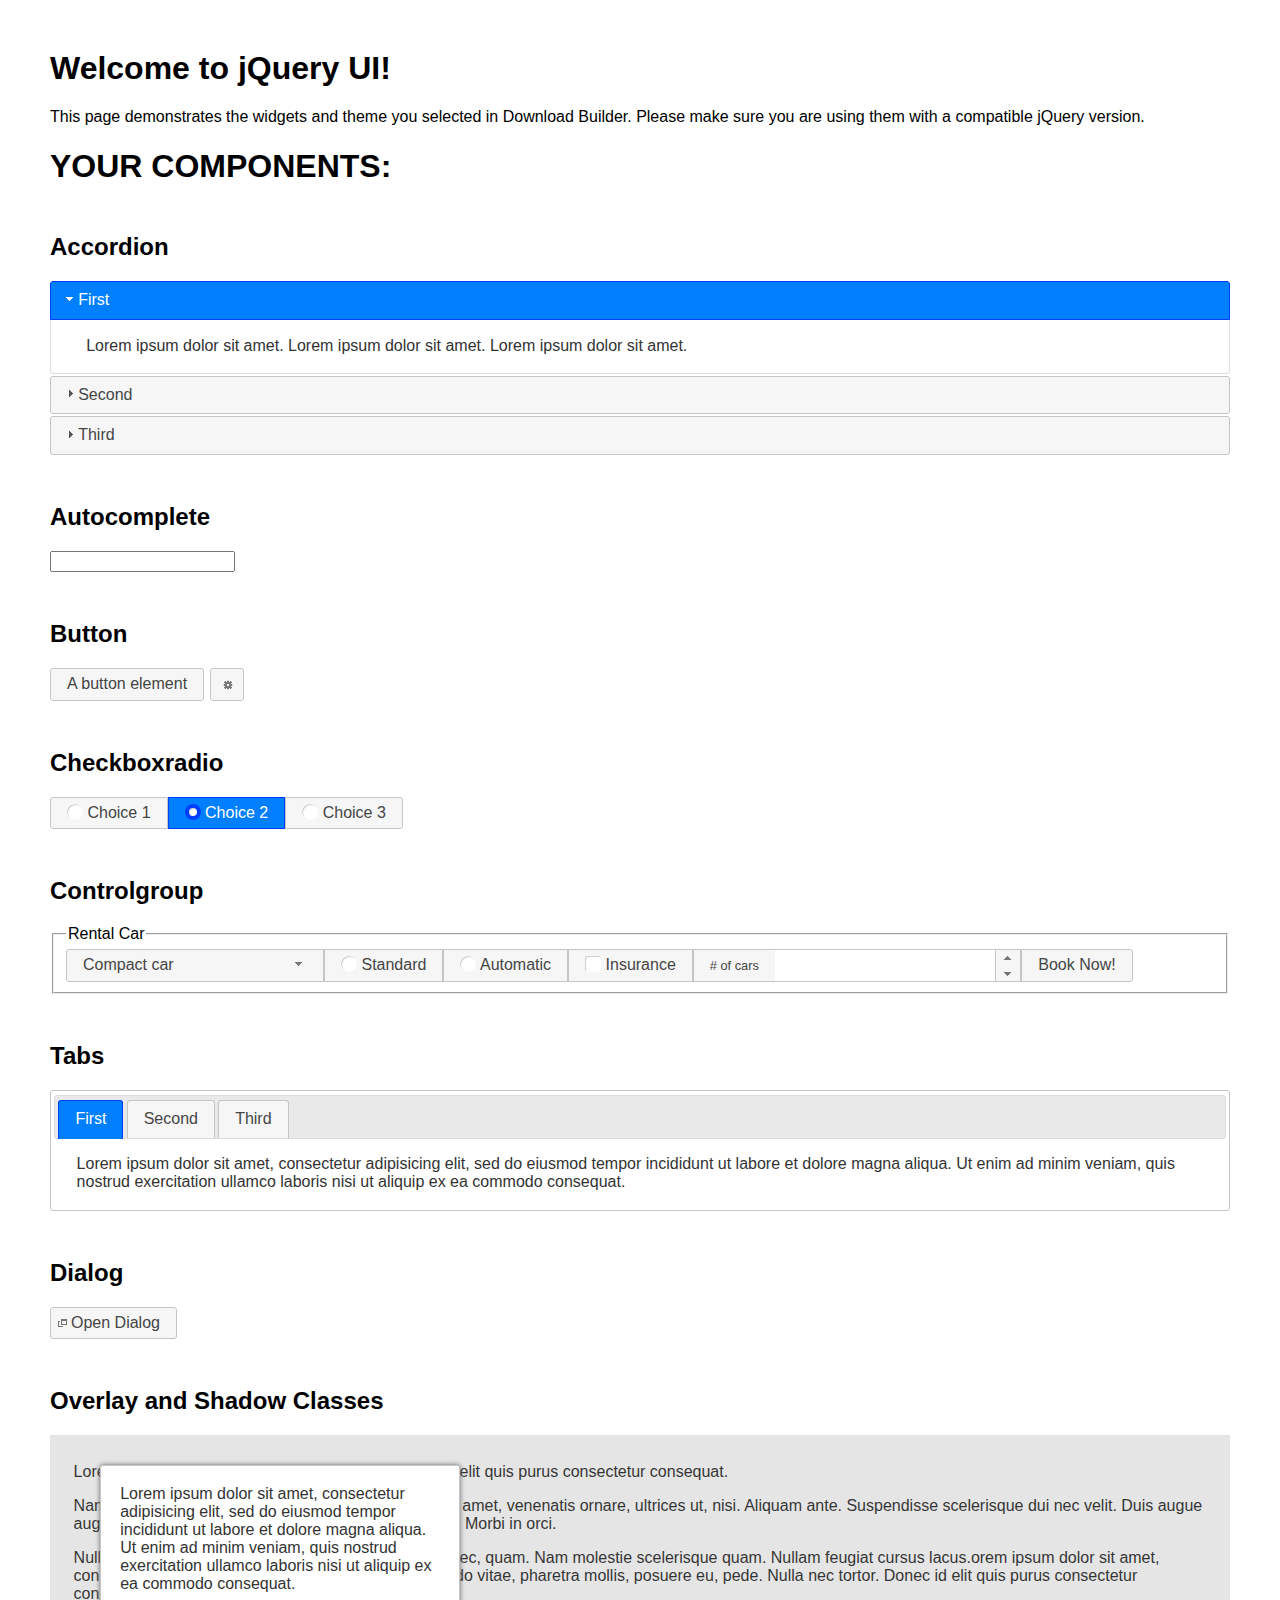
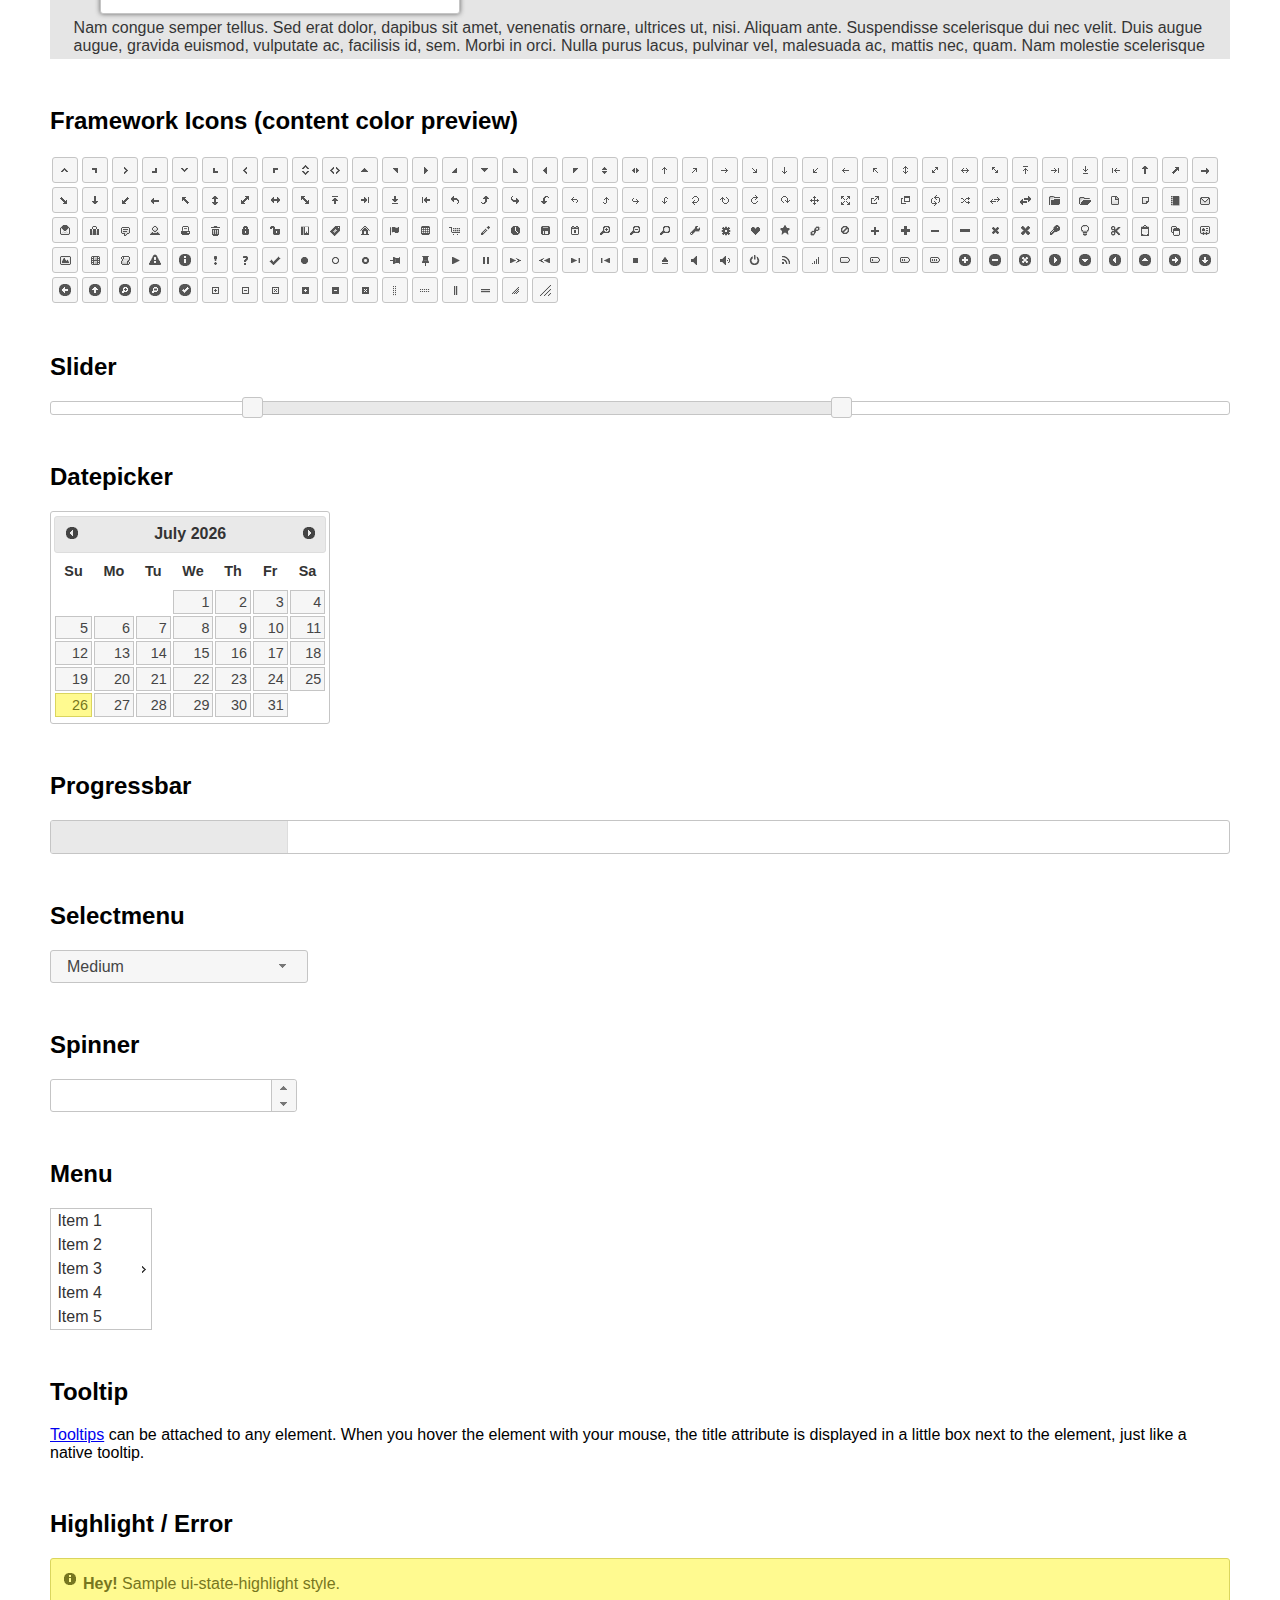
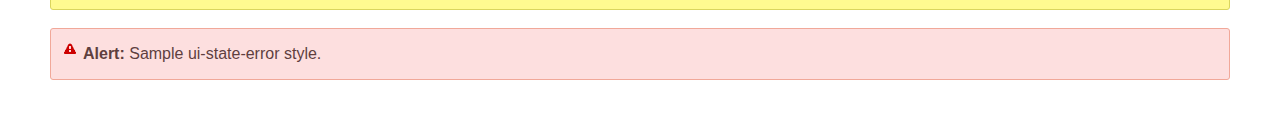
<file: jquery-ui-1.12.0/index.html>
<!doctype html>
<html lang="us">
<head>
	<meta charset="utf-8">
	<title>jQuery UI Example Page</title>
	<link href="jquery-ui.css" rel="stylesheet">
	<style>
	body{
		font-family: "Trebuchet MS", sans-serif;
		margin: 50px;
	}
	.demoHeaders {
		margin-top: 2em;
	}
	#dialog-link {
		padding: .4em 1em .4em 20px;
		text-decoration: none;
		position: relative;
	}
	#dialog-link span.ui-icon {
		margin: 0 5px 0 0;
		position: absolute;
		left: .2em;
		top: 50%;
		margin-top: -8px;
	}
	#icons {
		margin: 0;
		padding: 0;
	}
	#icons li {
		margin: 2px;
		position: relative;
		padding: 4px 0;
		cursor: pointer;
		float: left;
		list-style: none;
	}
	#icons span.ui-icon {
		float: left;
		margin: 0 4px;
	}
	.fakewindowcontain .ui-widget-overlay {
		position: absolute;
	}
	select {
		width: 200px;
	}
	</style>
</head>
<body>

<h1>Welcome to jQuery UI!</h1>

<div class="ui-widget">
	<p>This page demonstrates the widgets and theme you selected in Download Builder. Please make sure you are using them with a compatible jQuery version.</p>
</div>

<h1>YOUR COMPONENTS:</h1>


<!-- Accordion -->
<h2 class="demoHeaders">Accordion</h2>
<div id="accordion">
	<h3>First</h3>
	<div>Lorem ipsum dolor sit amet. Lorem ipsum dolor sit amet. Lorem ipsum dolor sit amet.</div>
	<h3>Second</h3>
	<div>Phasellus mattis tincidunt nibh.</div>
	<h3>Third</h3>
	<div>Nam dui erat, auctor a, dignissim quis.</div>
</div>



<!-- Autocomplete -->
<h2 class="demoHeaders">Autocomplete</h2>
<div>
	<input id="autocomplete" title="type &quot;a&quot;">
</div>



<!-- Button -->
<h2 class="demoHeaders">Button</h2>
<button id="button">A button element</button>
<button id="button-icon">An icon-only button</button>



<!-- Checkboxradio -->
<h2 class="demoHeaders">Checkboxradio</h2>
<form style="margin-top: 1em;">
	<div id="radioset">
		<input type="radio" id="radio1" name="radio"><label for="radio1">Choice 1</label>
		<input type="radio" id="radio2" name="radio" checked="checked"><label for="radio2">Choice 2</label>
		<input type="radio" id="radio3" name="radio"><label for="radio3">Choice 3</label>
	</div>
</form>



<!-- Controlgroup -->
<h2 class="demoHeaders">Controlgroup</h2>
<fieldset>
	<legend>Rental Car</legend>
	<div id="controlgroup">
		<select id="car-type">
			<option>Compact car</option>
			<option>Midsize car</option>
			<option>Full size car</option>
			<option>SUV</option>
			<option>Luxury</option>
			<option>Truck</option>
			<option>Van</option>
		</select>
		<label for="transmission-standard">Standard</label>
		<input type="radio" name="transmission" id="transmission-standard">
		<label for="transmission-automatic">Automatic</label>
		<input type="radio" name="transmission" id="transmission-automatic">
		<label for="insurance">Insurance</label>
		<input type="checkbox" name="insurance" id="insurance">
		<label for="horizontal-spinner" class="ui-controlgroup-label"># of cars</label>
		<input id="horizontal-spinner" class="ui-spinner-input">
		<button>Book Now!</button>
	</div>
</fieldset>



<!-- Tabs -->
<h2 class="demoHeaders">Tabs</h2>
<div id="tabs">
	<ul>
		<li><a href="#tabs-1">First</a></li>
		<li><a href="#tabs-2">Second</a></li>
		<li><a href="#tabs-3">Third</a></li>
	</ul>
	<div id="tabs-1">Lorem ipsum dolor sit amet, consectetur adipisicing elit, sed do eiusmod tempor incididunt ut labore et dolore magna aliqua. Ut enim ad minim veniam, quis nostrud exercitation ullamco laboris nisi ut aliquip ex ea commodo consequat.</div>
	<div id="tabs-2">Phasellus mattis tincidunt nibh. Cras orci urna, blandit id, pretium vel, aliquet ornare, felis. Maecenas scelerisque sem non nisl. Fusce sed lorem in enim dictum bibendum.</div>
	<div id="tabs-3">Nam dui erat, auctor a, dignissim quis, sollicitudin eu, felis. Pellentesque nisi urna, interdum eget, sagittis et, consequat vestibulum, lacus. Mauris porttitor ullamcorper augue.</div>
</div>



<h2 class="demoHeaders">Dialog</h2>
<p>
	<button id="dialog-link" class="ui-button ui-corner-all ui-widget">
		<span class="ui-icon ui-icon-newwin"></span>Open Dialog
	</button>
</p>

<h2 class="demoHeaders">Overlay and Shadow Classes</h2>
<div style="position: relative; width: 96%; height: 200px; padding:1% 2%; overflow:hidden;" class="fakewindowcontain">
	<p>Lorem ipsum dolor sit amet,  Nulla nec tortor. Donec id elit quis purus consectetur consequat. </p><p>Nam congue semper tellus. Sed erat dolor, dapibus sit amet, venenatis ornare, ultrices ut, nisi. Aliquam ante. Suspendisse scelerisque dui nec velit. Duis augue augue, gravida euismod, vulputate ac, facilisis id, sem. Morbi in orci. </p><p>Nulla purus lacus, pulvinar vel, malesuada ac, mattis nec, quam. Nam molestie scelerisque quam. Nullam feugiat cursus lacus.orem ipsum dolor sit amet, consectetur adipiscing elit. Donec libero risus, commodo vitae, pharetra mollis, posuere eu, pede. Nulla nec tortor. Donec id elit quis purus consectetur consequat. </p><p>Nam congue semper tellus. Sed erat dolor, dapibus sit amet, venenatis ornare, ultrices ut, nisi. Aliquam ante. Suspendisse scelerisque dui nec velit. Duis augue augue, gravida euismod, vulputate ac, facilisis id, sem. Morbi in orci. Nulla purus lacus, pulvinar vel, malesuada ac, mattis nec, quam. Nam molestie scelerisque quam. </p><p>Nullam feugiat cursus lacus.orem ipsum dolor sit amet, consectetur adipiscing elit. Donec libero risus, commodo vitae, pharetra mollis, posuere eu, pede. Nulla nec tortor. Donec id elit quis purus consectetur consequat. Nam congue semper tellus. Sed erat dolor, dapibus sit amet, venenatis ornare, ultrices ut, nisi. Aliquam ante. </p><p>Suspendisse scelerisque dui nec velit. Duis augue augue, gravida euismod, vulputate ac, facilisis id, sem. Morbi in orci. Nulla purus lacus, pulvinar vel, malesuada ac, mattis nec, quam. Nam molestie scelerisque quam. Nullam feugiat cursus lacus.orem ipsum dolor sit amet, consectetur adipiscing elit. Donec libero risus, commodo vitae, pharetra mollis, posuere eu, pede. Nulla nec tortor. Donec id elit quis purus consectetur consequat. Nam congue semper tellus. Sed erat dolor, dapibus sit amet, venenatis ornare, ultrices ut, nisi. </p>

	<!-- ui-dialog -->
	<div class="ui-widget-overlay ui-front"></div>
	<div style="position: absolute; width: 320px; left: 50px; top: 30px; padding: 1.2em" class="ui-widget ui-front ui-widget-content ui-corner-all ui-widget-shadow">
		Lorem ipsum dolor sit amet, consectetur adipisicing elit, sed do eiusmod tempor incididunt ut labore et dolore magna aliqua. Ut enim ad minim veniam, quis nostrud exercitation ullamco laboris nisi ut aliquip ex ea commodo consequat.
	</div>

</div>

<!-- ui-dialog -->
<div id="dialog" title="Dialog Title">
	<p>Lorem ipsum dolor sit amet, consectetur adipisicing elit, sed do eiusmod tempor incididunt ut labore et dolore magna aliqua. Ut enim ad minim veniam, quis nostrud exercitation ullamco laboris nisi ut aliquip ex ea commodo consequat.</p>
</div>



<h2 class="demoHeaders">Framework Icons (content color preview)</h2>
<ul id="icons" class="ui-widget ui-helper-clearfix">
	<li class="ui-state-default ui-corner-all" title=".ui-icon-caret-1-n"><span class="ui-icon ui-icon-caret-1-n"></span></li>
	<li class="ui-state-default ui-corner-all" title=".ui-icon-caret-1-ne"><span class="ui-icon ui-icon-caret-1-ne"></span></li>
	<li class="ui-state-default ui-corner-all" title=".ui-icon-caret-1-e"><span class="ui-icon ui-icon-caret-1-e"></span></li>
	<li class="ui-state-default ui-corner-all" title=".ui-icon-caret-1-se"><span class="ui-icon ui-icon-caret-1-se"></span></li>
	<li class="ui-state-default ui-corner-all" title=".ui-icon-caret-1-s"><span class="ui-icon ui-icon-caret-1-s"></span></li>
	<li class="ui-state-default ui-corner-all" title=".ui-icon-caret-1-sw"><span class="ui-icon ui-icon-caret-1-sw"></span></li>
	<li class="ui-state-default ui-corner-all" title=".ui-icon-caret-1-w"><span class="ui-icon ui-icon-caret-1-w"></span></li>
	<li class="ui-state-default ui-corner-all" title=".ui-icon-caret-1-nw"><span class="ui-icon ui-icon-caret-1-nw"></span></li>
	<li class="ui-state-default ui-corner-all" title=".ui-icon-caret-2-n-s"><span class="ui-icon ui-icon-caret-2-n-s"></span></li>
	<li class="ui-state-default ui-corner-all" title=".ui-icon-caret-2-e-w"><span class="ui-icon ui-icon-caret-2-e-w"></span></li>
	<li class="ui-state-default ui-corner-all" title=".ui-icon-triangle-1-n"><span class="ui-icon ui-icon-triangle-1-n"></span></li>
	<li class="ui-state-default ui-corner-all" title=".ui-icon-triangle-1-ne"><span class="ui-icon ui-icon-triangle-1-ne"></span></li>
	<li class="ui-state-default ui-corner-all" title=".ui-icon-triangle-1-e"><span class="ui-icon ui-icon-triangle-1-e"></span></li>
	<li class="ui-state-default ui-corner-all" title=".ui-icon-triangle-1-se"><span class="ui-icon ui-icon-triangle-1-se"></span></li>
	<li class="ui-state-default ui-corner-all" title=".ui-icon-triangle-1-s"><span class="ui-icon ui-icon-triangle-1-s"></span></li>
	<li class="ui-state-default ui-corner-all" title=".ui-icon-triangle-1-sw"><span class="ui-icon ui-icon-triangle-1-sw"></span></li>
	<li class="ui-state-default ui-corner-all" title=".ui-icon-triangle-1-w"><span class="ui-icon ui-icon-triangle-1-w"></span></li>
	<li class="ui-state-default ui-corner-all" title=".ui-icon-triangle-1-nw"><span class="ui-icon ui-icon-triangle-1-nw"></span></li>
	<li class="ui-state-default ui-corner-all" title=".ui-icon-triangle-2-n-s"><span class="ui-icon ui-icon-triangle-2-n-s"></span></li>
	<li class="ui-state-default ui-corner-all" title=".ui-icon-triangle-2-e-w"><span class="ui-icon ui-icon-triangle-2-e-w"></span></li>
	<li class="ui-state-default ui-corner-all" title=".ui-icon-arrow-1-n"><span class="ui-icon ui-icon-arrow-1-n"></span></li>
	<li class="ui-state-default ui-corner-all" title=".ui-icon-arrow-1-ne"><span class="ui-icon ui-icon-arrow-1-ne"></span></li>
	<li class="ui-state-default ui-corner-all" title=".ui-icon-arrow-1-e"><span class="ui-icon ui-icon-arrow-1-e"></span></li>
	<li class="ui-state-default ui-corner-all" title=".ui-icon-arrow-1-se"><span class="ui-icon ui-icon-arrow-1-se"></span></li>
	<li class="ui-state-default ui-corner-all" title=".ui-icon-arrow-1-s"><span class="ui-icon ui-icon-arrow-1-s"></span></li>
	<li class="ui-state-default ui-corner-all" title=".ui-icon-arrow-1-sw"><span class="ui-icon ui-icon-arrow-1-sw"></span></li>
	<li class="ui-state-default ui-corner-all" title=".ui-icon-arrow-1-w"><span class="ui-icon ui-icon-arrow-1-w"></span></li>
	<li class="ui-state-default ui-corner-all" title=".ui-icon-arrow-1-nw"><span class="ui-icon ui-icon-arrow-1-nw"></span></li>
	<li class="ui-state-default ui-corner-all" title=".ui-icon-arrow-2-n-s"><span class="ui-icon ui-icon-arrow-2-n-s"></span></li>
	<li class="ui-state-default ui-corner-all" title=".ui-icon-arrow-2-ne-sw"><span class="ui-icon ui-icon-arrow-2-ne-sw"></span></li>
	<li class="ui-state-default ui-corner-all" title=".ui-icon-arrow-2-e-w"><span class="ui-icon ui-icon-arrow-2-e-w"></span></li>
	<li class="ui-state-default ui-corner-all" title=".ui-icon-arrow-2-se-nw"><span class="ui-icon ui-icon-arrow-2-se-nw"></span></li>
	<li class="ui-state-default ui-corner-all" title=".ui-icon-arrowstop-1-n"><span class="ui-icon ui-icon-arrowstop-1-n"></span></li>
	<li class="ui-state-default ui-corner-all" title=".ui-icon-arrowstop-1-e"><span class="ui-icon ui-icon-arrowstop-1-e"></span></li>
	<li class="ui-state-default ui-corner-all" title=".ui-icon-arrowstop-1-s"><span class="ui-icon ui-icon-arrowstop-1-s"></span></li>
	<li class="ui-state-default ui-corner-all" title=".ui-icon-arrowstop-1-w"><span class="ui-icon ui-icon-arrowstop-1-w"></span></li>
	<li class="ui-state-default ui-corner-all" title=".ui-icon-arrowthick-1-n"><span class="ui-icon ui-icon-arrowthick-1-n"></span></li>
	<li class="ui-state-default ui-corner-all" title=".ui-icon-arrowthick-1-ne"><span class="ui-icon ui-icon-arrowthick-1-ne"></span></li>
	<li class="ui-state-default ui-corner-all" title=".ui-icon-arrowthick-1-e"><span class="ui-icon ui-icon-arrowthick-1-e"></span></li>
	<li class="ui-state-default ui-corner-all" title=".ui-icon-arrowthick-1-se"><span class="ui-icon ui-icon-arrowthick-1-se"></span></li>
	<li class="ui-state-default ui-corner-all" title=".ui-icon-arrowthick-1-s"><span class="ui-icon ui-icon-arrowthick-1-s"></span></li>
	<li class="ui-state-default ui-corner-all" title=".ui-icon-arrowthick-1-sw"><span class="ui-icon ui-icon-arrowthick-1-sw"></span></li>
	<li class="ui-state-default ui-corner-all" title=".ui-icon-arrowthick-1-w"><span class="ui-icon ui-icon-arrowthick-1-w"></span></li>
	<li class="ui-state-default ui-corner-all" title=".ui-icon-arrowthick-1-nw"><span class="ui-icon ui-icon-arrowthick-1-nw"></span></li>
	<li class="ui-state-default ui-corner-all" title=".ui-icon-arrowthick-2-n-s"><span class="ui-icon ui-icon-arrowthick-2-n-s"></span></li>
	<li class="ui-state-default ui-corner-all" title=".ui-icon-arrowthick-2-ne-sw"><span class="ui-icon ui-icon-arrowthick-2-ne-sw"></span></li>
	<li class="ui-state-default ui-corner-all" title=".ui-icon-arrowthick-2-e-w"><span class="ui-icon ui-icon-arrowthick-2-e-w"></span></li>
	<li class="ui-state-default ui-corner-all" title=".ui-icon-arrowthick-2-se-nw"><span class="ui-icon ui-icon-arrowthick-2-se-nw"></span></li>
	<li class="ui-state-default ui-corner-all" title=".ui-icon-arrowthickstop-1-n"><span class="ui-icon ui-icon-arrowthickstop-1-n"></span></li>
	<li class="ui-state-default ui-corner-all" title=".ui-icon-arrowthickstop-1-e"><span class="ui-icon ui-icon-arrowthickstop-1-e"></span></li>
	<li class="ui-state-default ui-corner-all" title=".ui-icon-arrowthickstop-1-s"><span class="ui-icon ui-icon-arrowthickstop-1-s"></span></li>
	<li class="ui-state-default ui-corner-all" title=".ui-icon-arrowthickstop-1-w"><span class="ui-icon ui-icon-arrowthickstop-1-w"></span></li>
	<li class="ui-state-default ui-corner-all" title=".ui-icon-arrowreturnthick-1-w"><span class="ui-icon ui-icon-arrowreturnthick-1-w"></span></li>
	<li class="ui-state-default ui-corner-all" title=".ui-icon-arrowreturnthick-1-n"><span class="ui-icon ui-icon-arrowreturnthick-1-n"></span></li>
	<li class="ui-state-default ui-corner-all" title=".ui-icon-arrowreturnthick-1-e"><span class="ui-icon ui-icon-arrowreturnthick-1-e"></span></li>
	<li class="ui-state-default ui-corner-all" title=".ui-icon-arrowreturnthick-1-s"><span class="ui-icon ui-icon-arrowreturnthick-1-s"></span></li>
	<li class="ui-state-default ui-corner-all" title=".ui-icon-arrowreturn-1-w"><span class="ui-icon ui-icon-arrowreturn-1-w"></span></li>
	<li class="ui-state-default ui-corner-all" title=".ui-icon-arrowreturn-1-n"><span class="ui-icon ui-icon-arrowreturn-1-n"></span></li>
	<li class="ui-state-default ui-corner-all" title=".ui-icon-arrowreturn-1-e"><span class="ui-icon ui-icon-arrowreturn-1-e"></span></li>
	<li class="ui-state-default ui-corner-all" title=".ui-icon-arrowreturn-1-s"><span class="ui-icon ui-icon-arrowreturn-1-s"></span></li>
	<li class="ui-state-default ui-corner-all" title=".ui-icon-arrowrefresh-1-w"><span class="ui-icon ui-icon-arrowrefresh-1-w"></span></li>
	<li class="ui-state-default ui-corner-all" title=".ui-icon-arrowrefresh-1-n"><span class="ui-icon ui-icon-arrowrefresh-1-n"></span></li>
	<li class="ui-state-default ui-corner-all" title=".ui-icon-arrowrefresh-1-e"><span class="ui-icon ui-icon-arrowrefresh-1-e"></span></li>
	<li class="ui-state-default ui-corner-all" title=".ui-icon-arrowrefresh-1-s"><span class="ui-icon ui-icon-arrowrefresh-1-s"></span></li>
	<li class="ui-state-default ui-corner-all" title=".ui-icon-arrow-4"><span class="ui-icon ui-icon-arrow-4"></span></li>
	<li class="ui-state-default ui-corner-all" title=".ui-icon-arrow-4-diag"><span class="ui-icon ui-icon-arrow-4-diag"></span></li>
	<li class="ui-state-default ui-corner-all" title=".ui-icon-extlink"><span class="ui-icon ui-icon-extlink"></span></li>
	<li class="ui-state-default ui-corner-all" title=".ui-icon-newwin"><span class="ui-icon ui-icon-newwin"></span></li>
	<li class="ui-state-default ui-corner-all" title=".ui-icon-refresh"><span class="ui-icon ui-icon-refresh"></span></li>
	<li class="ui-state-default ui-corner-all" title=".ui-icon-shuffle"><span class="ui-icon ui-icon-shuffle"></span></li>
	<li class="ui-state-default ui-corner-all" title=".ui-icon-transfer-e-w"><span class="ui-icon ui-icon-transfer-e-w"></span></li>
	<li class="ui-state-default ui-corner-all" title=".ui-icon-transferthick-e-w"><span class="ui-icon ui-icon-transferthick-e-w"></span></li>
	<li class="ui-state-default ui-corner-all" title=".ui-icon-folder-collapsed"><span class="ui-icon ui-icon-folder-collapsed"></span></li>
	<li class="ui-state-default ui-corner-all" title=".ui-icon-folder-open"><span class="ui-icon ui-icon-folder-open"></span></li>
	<li class="ui-state-default ui-corner-all" title=".ui-icon-document"><span class="ui-icon ui-icon-document"></span></li>
	<li class="ui-state-default ui-corner-all" title=".ui-icon-document-b"><span class="ui-icon ui-icon-document-b"></span></li>
	<li class="ui-state-default ui-corner-all" title=".ui-icon-note"><span class="ui-icon ui-icon-note"></span></li>
	<li class="ui-state-default ui-corner-all" title=".ui-icon-mail-closed"><span class="ui-icon ui-icon-mail-closed"></span></li>
	<li class="ui-state-default ui-corner-all" title=".ui-icon-mail-open"><span class="ui-icon ui-icon-mail-open"></span></li>
	<li class="ui-state-default ui-corner-all" title=".ui-icon-suitcase"><span class="ui-icon ui-icon-suitcase"></span></li>
	<li class="ui-state-default ui-corner-all" title=".ui-icon-comment"><span class="ui-icon ui-icon-comment"></span></li>
	<li class="ui-state-default ui-corner-all" title=".ui-icon-person"><span class="ui-icon ui-icon-person"></span></li>
	<li class="ui-state-default ui-corner-all" title=".ui-icon-print"><span class="ui-icon ui-icon-print"></span></li>
	<li class="ui-state-default ui-corner-all" title=".ui-icon-trash"><span class="ui-icon ui-icon-trash"></span></li>
	<li class="ui-state-default ui-corner-all" title=".ui-icon-locked"><span class="ui-icon ui-icon-locked"></span></li>
	<li class="ui-state-default ui-corner-all" title=".ui-icon-unlocked"><span class="ui-icon ui-icon-unlocked"></span></li>
	<li class="ui-state-default ui-corner-all" title=".ui-icon-bookmark"><span class="ui-icon ui-icon-bookmark"></span></li>
	<li class="ui-state-default ui-corner-all" title=".ui-icon-tag"><span class="ui-icon ui-icon-tag"></span></li>
	<li class="ui-state-default ui-corner-all" title=".ui-icon-home"><span class="ui-icon ui-icon-home"></span></li>
	<li class="ui-state-default ui-corner-all" title=".ui-icon-flag"><span class="ui-icon ui-icon-flag"></span></li>
	<li class="ui-state-default ui-corner-all" title=".ui-icon-calculator"><span class="ui-icon ui-icon-calculator"></span></li>
	<li class="ui-state-default ui-corner-all" title=".ui-icon-cart"><span class="ui-icon ui-icon-cart"></span></li>
	<li class="ui-state-default ui-corner-all" title=".ui-icon-pencil"><span class="ui-icon ui-icon-pencil"></span></li>
	<li class="ui-state-default ui-corner-all" title=".ui-icon-clock"><span class="ui-icon ui-icon-clock"></span></li>
	<li class="ui-state-default ui-corner-all" title=".ui-icon-disk"><span class="ui-icon ui-icon-disk"></span></li>
	<li class="ui-state-default ui-corner-all" title=".ui-icon-calendar"><span class="ui-icon ui-icon-calendar"></span></li>
	<li class="ui-state-default ui-corner-all" title=".ui-icon-zoomin"><span class="ui-icon ui-icon-zoomin"></span></li>
	<li class="ui-state-default ui-corner-all" title=".ui-icon-zoomout"><span class="ui-icon ui-icon-zoomout"></span></li>
	<li class="ui-state-default ui-corner-all" title=".ui-icon-search"><span class="ui-icon ui-icon-search"></span></li>
	<li class="ui-state-default ui-corner-all" title=".ui-icon-wrench"><span class="ui-icon ui-icon-wrench"></span></li>
	<li class="ui-state-default ui-corner-all" title=".ui-icon-gear"><span class="ui-icon ui-icon-gear"></span></li>
	<li class="ui-state-default ui-corner-all" title=".ui-icon-heart"><span class="ui-icon ui-icon-heart"></span></li>
	<li class="ui-state-default ui-corner-all" title=".ui-icon-star"><span class="ui-icon ui-icon-star"></span></li>
	<li class="ui-state-default ui-corner-all" title=".ui-icon-link"><span class="ui-icon ui-icon-link"></span></li>
	<li class="ui-state-default ui-corner-all" title=".ui-icon-cancel"><span class="ui-icon ui-icon-cancel"></span></li>
	<li class="ui-state-default ui-corner-all" title=".ui-icon-plus"><span class="ui-icon ui-icon-plus"></span></li>
	<li class="ui-state-default ui-corner-all" title=".ui-icon-plusthick"><span class="ui-icon ui-icon-plusthick"></span></li>
	<li class="ui-state-default ui-corner-all" title=".ui-icon-minus"><span class="ui-icon ui-icon-minus"></span></li>
	<li class="ui-state-default ui-corner-all" title=".ui-icon-minusthick"><span class="ui-icon ui-icon-minusthick"></span></li>
	<li class="ui-state-default ui-corner-all" title=".ui-icon-close"><span class="ui-icon ui-icon-close"></span></li>
	<li class="ui-state-default ui-corner-all" title=".ui-icon-closethick"><span class="ui-icon ui-icon-closethick"></span></li>
	<li class="ui-state-default ui-corner-all" title=".ui-icon-key"><span class="ui-icon ui-icon-key"></span></li>
	<li class="ui-state-default ui-corner-all" title=".ui-icon-lightbulb"><span class="ui-icon ui-icon-lightbulb"></span></li>
	<li class="ui-state-default ui-corner-all" title=".ui-icon-scissors"><span class="ui-icon ui-icon-scissors"></span></li>
	<li class="ui-state-default ui-corner-all" title=".ui-icon-clipboard"><span class="ui-icon ui-icon-clipboard"></span></li>
	<li class="ui-state-default ui-corner-all" title=".ui-icon-copy"><span class="ui-icon ui-icon-copy"></span></li>
	<li class="ui-state-default ui-corner-all" title=".ui-icon-contact"><span class="ui-icon ui-icon-contact"></span></li>
	<li class="ui-state-default ui-corner-all" title=".ui-icon-image"><span class="ui-icon ui-icon-image"></span></li>
	<li class="ui-state-default ui-corner-all" title=".ui-icon-video"><span class="ui-icon ui-icon-video"></span></li>
	<li class="ui-state-default ui-corner-all" title=".ui-icon-script"><span class="ui-icon ui-icon-script"></span></li>
	<li class="ui-state-default ui-corner-all" title=".ui-icon-alert"><span class="ui-icon ui-icon-alert"></span></li>
	<li class="ui-state-default ui-corner-all" title=".ui-icon-info"><span class="ui-icon ui-icon-info"></span></li>
	<li class="ui-state-default ui-corner-all" title=".ui-icon-notice"><span class="ui-icon ui-icon-notice"></span></li>
	<li class="ui-state-default ui-corner-all" title=".ui-icon-help"><span class="ui-icon ui-icon-help"></span></li>
	<li class="ui-state-default ui-corner-all" title=".ui-icon-check"><span class="ui-icon ui-icon-check"></span></li>
	<li class="ui-state-default ui-corner-all" title=".ui-icon-bullet"><span class="ui-icon ui-icon-bullet"></span></li>
	<li class="ui-state-default ui-corner-all" title=".ui-icon-radio-off"><span class="ui-icon ui-icon-radio-off"></span></li>
	<li class="ui-state-default ui-corner-all" title=".ui-icon-radio-on"><span class="ui-icon ui-icon-radio-on"></span></li>
	<li class="ui-state-default ui-corner-all" title=".ui-icon-pin-w"><span class="ui-icon ui-icon-pin-w"></span></li>
	<li class="ui-state-default ui-corner-all" title=".ui-icon-pin-s"><span class="ui-icon ui-icon-pin-s"></span></li>
	<li class="ui-state-default ui-corner-all" title=".ui-icon-play"><span class="ui-icon ui-icon-play"></span></li>
	<li class="ui-state-default ui-corner-all" title=".ui-icon-pause"><span class="ui-icon ui-icon-pause"></span></li>
	<li class="ui-state-default ui-corner-all" title=".ui-icon-seek-next"><span class="ui-icon ui-icon-seek-next"></span></li>
	<li class="ui-state-default ui-corner-all" title=".ui-icon-seek-prev"><span class="ui-icon ui-icon-seek-prev"></span></li>
	<li class="ui-state-default ui-corner-all" title=".ui-icon-seek-end"><span class="ui-icon ui-icon-seek-end"></span></li>
	<li class="ui-state-default ui-corner-all" title=".ui-icon-seek-first"><span class="ui-icon ui-icon-seek-first"></span></li>
	<li class="ui-state-default ui-corner-all" title=".ui-icon-stop"><span class="ui-icon ui-icon-stop"></span></li>
	<li class="ui-state-default ui-corner-all" title=".ui-icon-eject"><span class="ui-icon ui-icon-eject"></span></li>
	<li class="ui-state-default ui-corner-all" title=".ui-icon-volume-off"><span class="ui-icon ui-icon-volume-off"></span></li>
	<li class="ui-state-default ui-corner-all" title=".ui-icon-volume-on"><span class="ui-icon ui-icon-volume-on"></span></li>
	<li class="ui-state-default ui-corner-all" title=".ui-icon-power"><span class="ui-icon ui-icon-power"></span></li>
	<li class="ui-state-default ui-corner-all" title=".ui-icon-signal-diag"><span class="ui-icon ui-icon-signal-diag"></span></li>
	<li class="ui-state-default ui-corner-all" title=".ui-icon-signal"><span class="ui-icon ui-icon-signal"></span></li>
	<li class="ui-state-default ui-corner-all" title=".ui-icon-battery-0"><span class="ui-icon ui-icon-battery-0"></span></li>
	<li class="ui-state-default ui-corner-all" title=".ui-icon-battery-1"><span class="ui-icon ui-icon-battery-1"></span></li>
	<li class="ui-state-default ui-corner-all" title=".ui-icon-battery-2"><span class="ui-icon ui-icon-battery-2"></span></li>
	<li class="ui-state-default ui-corner-all" title=".ui-icon-battery-3"><span class="ui-icon ui-icon-battery-3"></span></li>
	<li class="ui-state-default ui-corner-all" title=".ui-icon-circle-plus"><span class="ui-icon ui-icon-circle-plus"></span></li>
	<li class="ui-state-default ui-corner-all" title=".ui-icon-circle-minus"><span class="ui-icon ui-icon-circle-minus"></span></li>
	<li class="ui-state-default ui-corner-all" title=".ui-icon-circle-close"><span class="ui-icon ui-icon-circle-close"></span></li>
	<li class="ui-state-default ui-corner-all" title=".ui-icon-circle-triangle-e"><span class="ui-icon ui-icon-circle-triangle-e"></span></li>
	<li class="ui-state-default ui-corner-all" title=".ui-icon-circle-triangle-s"><span class="ui-icon ui-icon-circle-triangle-s"></span></li>
	<li class="ui-state-default ui-corner-all" title=".ui-icon-circle-triangle-w"><span class="ui-icon ui-icon-circle-triangle-w"></span></li>
	<li class="ui-state-default ui-corner-all" title=".ui-icon-circle-triangle-n"><span class="ui-icon ui-icon-circle-triangle-n"></span></li>
	<li class="ui-state-default ui-corner-all" title=".ui-icon-circle-arrow-e"><span class="ui-icon ui-icon-circle-arrow-e"></span></li>
	<li class="ui-state-default ui-corner-all" title=".ui-icon-circle-arrow-s"><span class="ui-icon ui-icon-circle-arrow-s"></span></li>
	<li class="ui-state-default ui-corner-all" title=".ui-icon-circle-arrow-w"><span class="ui-icon ui-icon-circle-arrow-w"></span></li>
	<li class="ui-state-default ui-corner-all" title=".ui-icon-circle-arrow-n"><span class="ui-icon ui-icon-circle-arrow-n"></span></li>
	<li class="ui-state-default ui-corner-all" title=".ui-icon-circle-zoomin"><span class="ui-icon ui-icon-circle-zoomin"></span></li>
	<li class="ui-state-default ui-corner-all" title=".ui-icon-circle-zoomout"><span class="ui-icon ui-icon-circle-zoomout"></span></li>
	<li class="ui-state-default ui-corner-all" title=".ui-icon-circle-check"><span class="ui-icon ui-icon-circle-check"></span></li>
	<li class="ui-state-default ui-corner-all" title=".ui-icon-circlesmall-plus"><span class="ui-icon ui-icon-circlesmall-plus"></span></li>
	<li class="ui-state-default ui-corner-all" title=".ui-icon-circlesmall-minus"><span class="ui-icon ui-icon-circlesmall-minus"></span></li>
	<li class="ui-state-default ui-corner-all" title=".ui-icon-circlesmall-close"><span class="ui-icon ui-icon-circlesmall-close"></span></li>
	<li class="ui-state-default ui-corner-all" title=".ui-icon-squaresmall-plus"><span class="ui-icon ui-icon-squaresmall-plus"></span></li>
	<li class="ui-state-default ui-corner-all" title=".ui-icon-squaresmall-minus"><span class="ui-icon ui-icon-squaresmall-minus"></span></li>
	<li class="ui-state-default ui-corner-all" title=".ui-icon-squaresmall-close"><span class="ui-icon ui-icon-squaresmall-close"></span></li>
	<li class="ui-state-default ui-corner-all" title=".ui-icon-grip-dotted-vertical"><span class="ui-icon ui-icon-grip-dotted-vertical"></span></li>
	<li class="ui-state-default ui-corner-all" title=".ui-icon-grip-dotted-horizontal"><span class="ui-icon ui-icon-grip-dotted-horizontal"></span></li>
	<li class="ui-state-default ui-corner-all" title=".ui-icon-grip-solid-vertical"><span class="ui-icon ui-icon-grip-solid-vertical"></span></li>
	<li class="ui-state-default ui-corner-all" title=".ui-icon-grip-solid-horizontal"><span class="ui-icon ui-icon-grip-solid-horizontal"></span></li>
	<li class="ui-state-default ui-corner-all" title=".ui-icon-gripsmall-diagonal-se"><span class="ui-icon ui-icon-gripsmall-diagonal-se"></span></li>
	<li class="ui-state-default ui-corner-all" title=".ui-icon-grip-diagonal-se"><span class="ui-icon ui-icon-grip-diagonal-se"></span></li>
</ul>


<!-- Slider -->
<h2 class="demoHeaders">Slider</h2>
<div id="slider"></div>



<!-- Datepicker -->
<h2 class="demoHeaders">Datepicker</h2>
<div id="datepicker"></div>



<!-- Progressbar -->
<h2 class="demoHeaders">Progressbar</h2>
<div id="progressbar"></div>



<!-- Progressbar -->
<h2 class="demoHeaders">Selectmenu</h2>
<select id="selectmenu">
	<option>Slower</option>
	<option>Slow</option>
	<option selected="selected">Medium</option>
	<option>Fast</option>
	<option>Faster</option>
</select>



<!-- Spinner -->
<h2 class="demoHeaders">Spinner</h2>
<input id="spinner">



<!-- Menu -->
<h2 class="demoHeaders">Menu</h2>
<ul style="width:100px;" id="menu">
	<li><div>Item 1</div></li>
	<li><div>Item 2</div></li>
	<li><div>Item 3</div>
		<ul>
			<li><div>Item 3-1</div></li>
			<li><div>Item 3-2</div></li>
			<li><div>Item 3-3</div></li>
			<li><div>Item 3-4</div></li>
			<li><div>Item 3-5</div></li>
		</ul>
	</li>
	<li><div>Item 4</div></li>
	<li><div>Item 5</div></li>
</ul>



<!-- Tooltip -->
<h2 class="demoHeaders">Tooltip</h2>
<p id="tooltip">
	<a href="#" title="That&apos;s what this widget is">Tooltips</a> can be attached to any element. When you hover
the element with your mouse, the title attribute is displayed in a little box next to the element, just like a native tooltip.
</p>


<!-- Highlight / Error -->
<h2 class="demoHeaders">Highlight / Error</h2>
<div class="ui-widget">
	<div class="ui-state-highlight ui-corner-all" style="margin-top: 20px; padding: 0 .7em;">
		<p><span class="ui-icon ui-icon-info" style="float: left; margin-right: .3em;"></span>
		<strong>Hey!</strong> Sample ui-state-highlight style.</p>
	</div>
</div>
<br>
<div class="ui-widget">
	<div class="ui-state-error ui-corner-all" style="padding: 0 .7em;">
		<p><span class="ui-icon ui-icon-alert" style="float: left; margin-right: .3em;"></span>
		<strong>Alert:</strong> Sample ui-state-error style.</p>
	</div>
</div>

<script src="external/jquery/jquery.js"></script>
<script src="jquery-ui.js"></script>
<script>

$( "#accordion" ).accordion();



var availableTags = [
	"ActionScript",
	"AppleScript",
	"Asp",
	"BASIC",
	"C",
	"C++",
	"Clojure",
	"COBOL",
	"ColdFusion",
	"Erlang",
	"Fortran",
	"Groovy",
	"Haskell",
	"Java",
	"JavaScript",
	"Lisp",
	"Perl",
	"PHP",
	"Python",
	"Ruby",
	"Scala",
	"Scheme"
];
$( "#autocomplete" ).autocomplete({
	source: availableTags
});



$( "#button" ).button();
$( "#button-icon" ).button({
	icon: "ui-icon-gear",
	showLabel: false
});



$( "#radioset" ).buttonset();



$( "#controlgroup" ).controlgroup();



$( "#tabs" ).tabs();



$( "#dialog" ).dialog({
	autoOpen: false,
	width: 400,
	buttons: [
		{
			text: "Ok",
			click: function() {
				$( this ).dialog( "close" );
			}
		},
		{
			text: "Cancel",
			click: function() {
				$( this ).dialog( "close" );
			}
		}
	]
});

// Link to open the dialog
$( "#dialog-link" ).click(function( event ) {
	$( "#dialog" ).dialog( "open" );
	event.preventDefault();
});



$( "#datepicker" ).datepicker({
	inline: true
});



$( "#slider" ).slider({
	range: true,
	values: [ 17, 67 ]
});



$( "#progressbar" ).progressbar({
	value: 20
});



$( "#spinner" ).spinner();



$( "#menu" ).menu();



$( "#tooltip" ).tooltip();



$( "#selectmenu" ).selectmenu();


// Hover states on the static widgets
$( "#dialog-link, #icons li" ).hover(
	function() {
		$( this ).addClass( "ui-state-hover" );
	},
	function() {
		$( this ).removeClass( "ui-state-hover" );
	}
);
</script>
</body>
</html>
</file>
